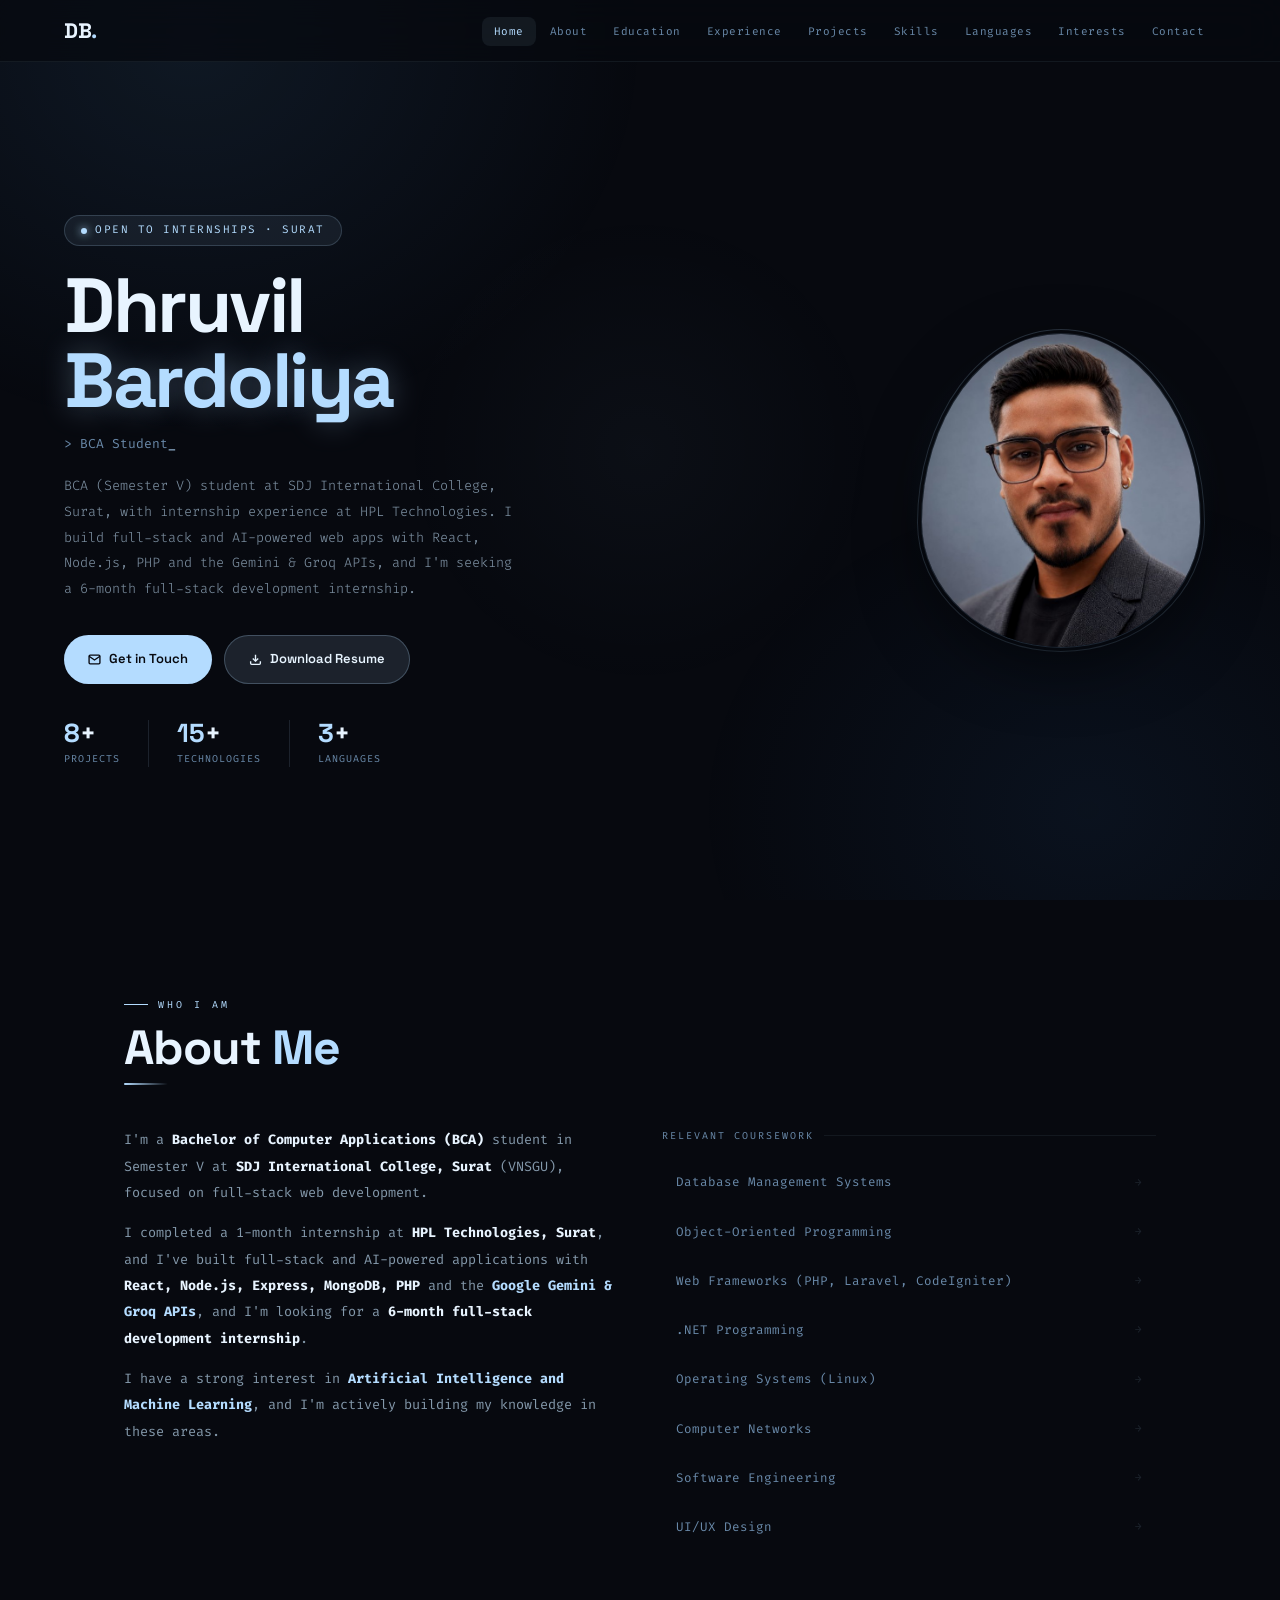
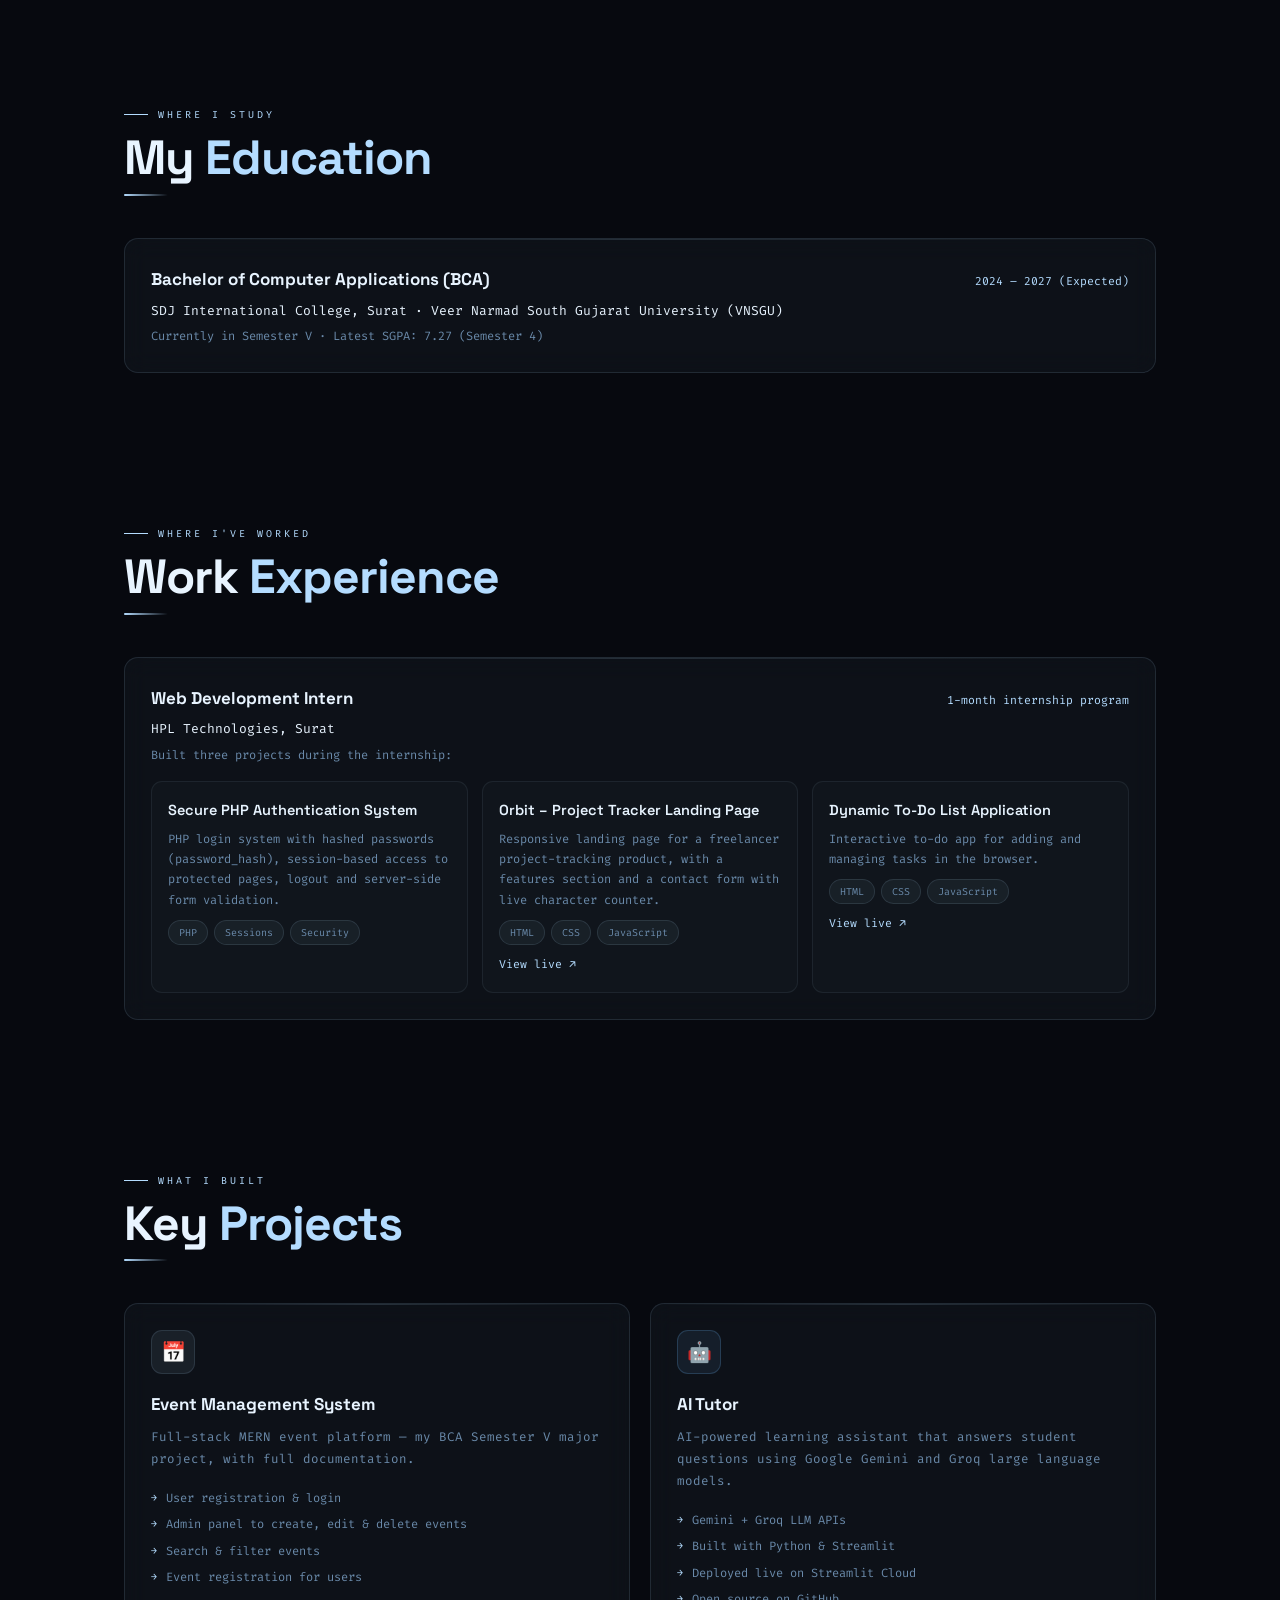
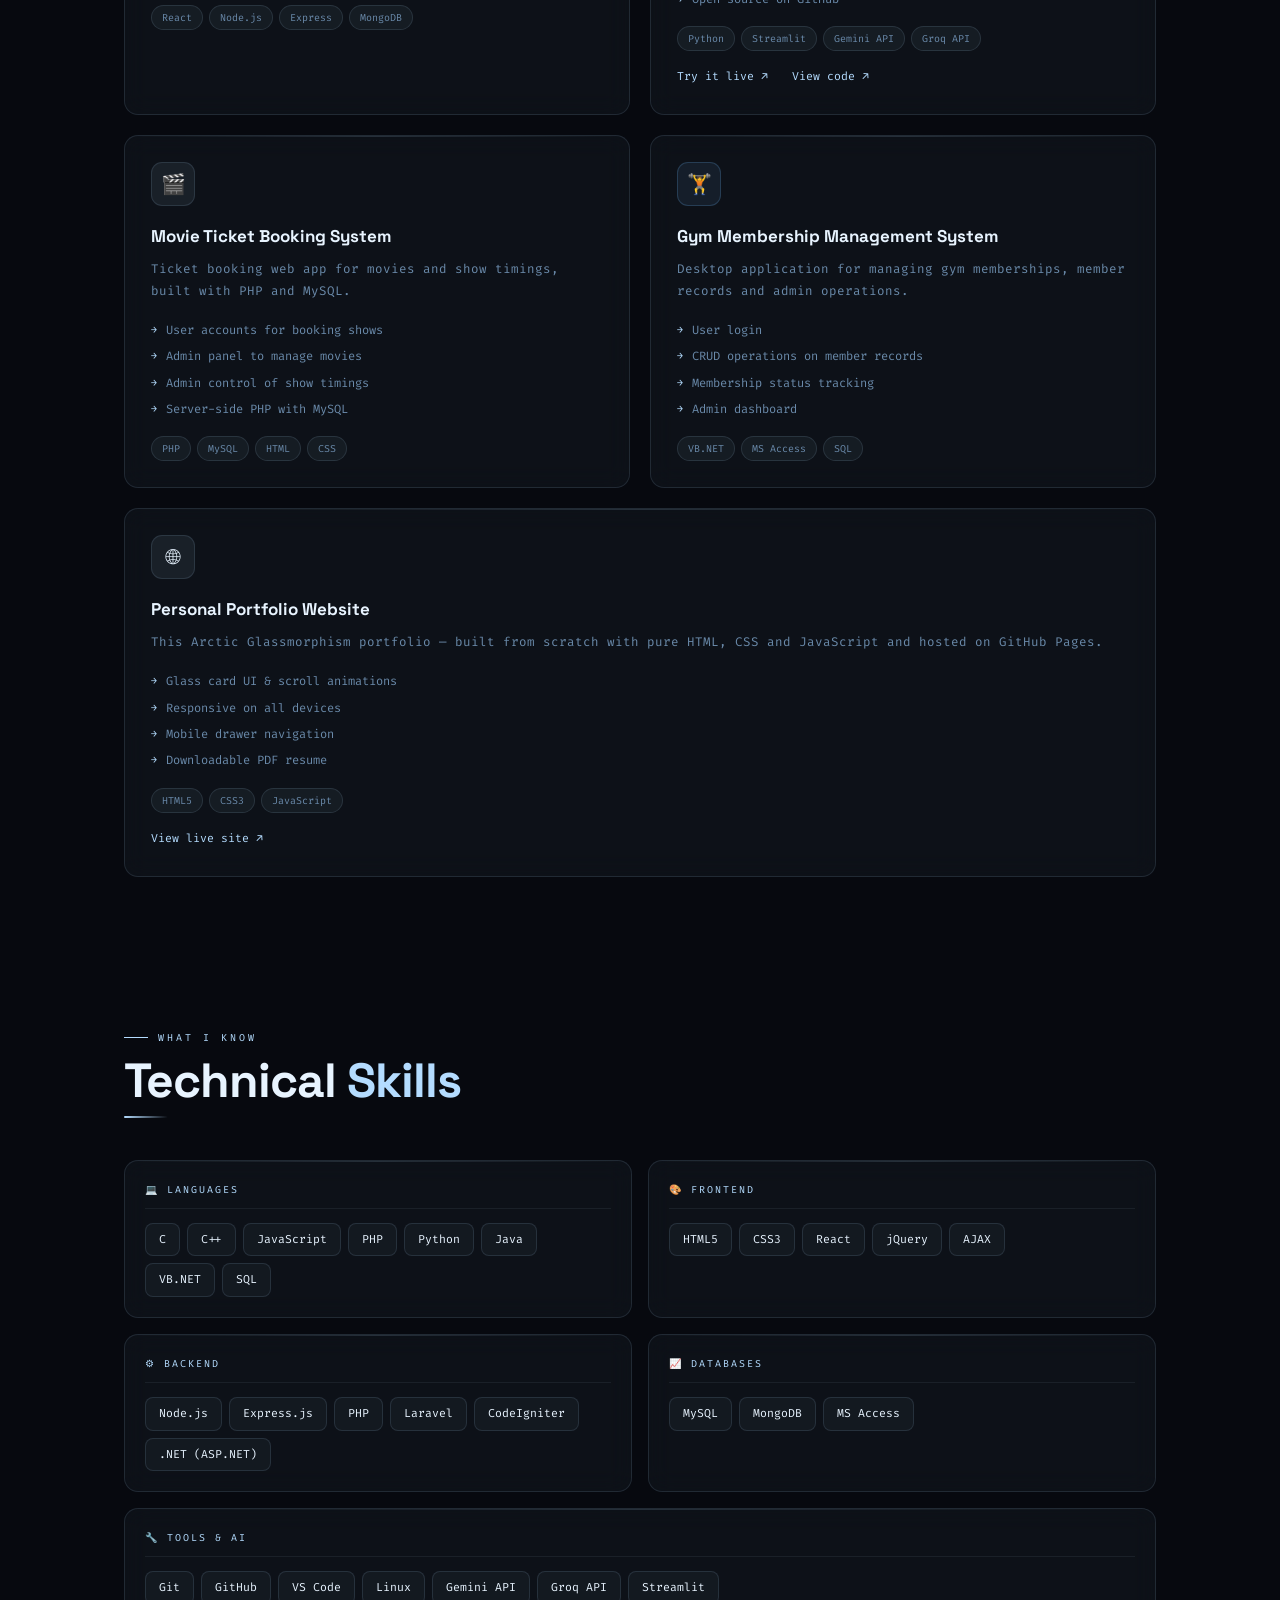
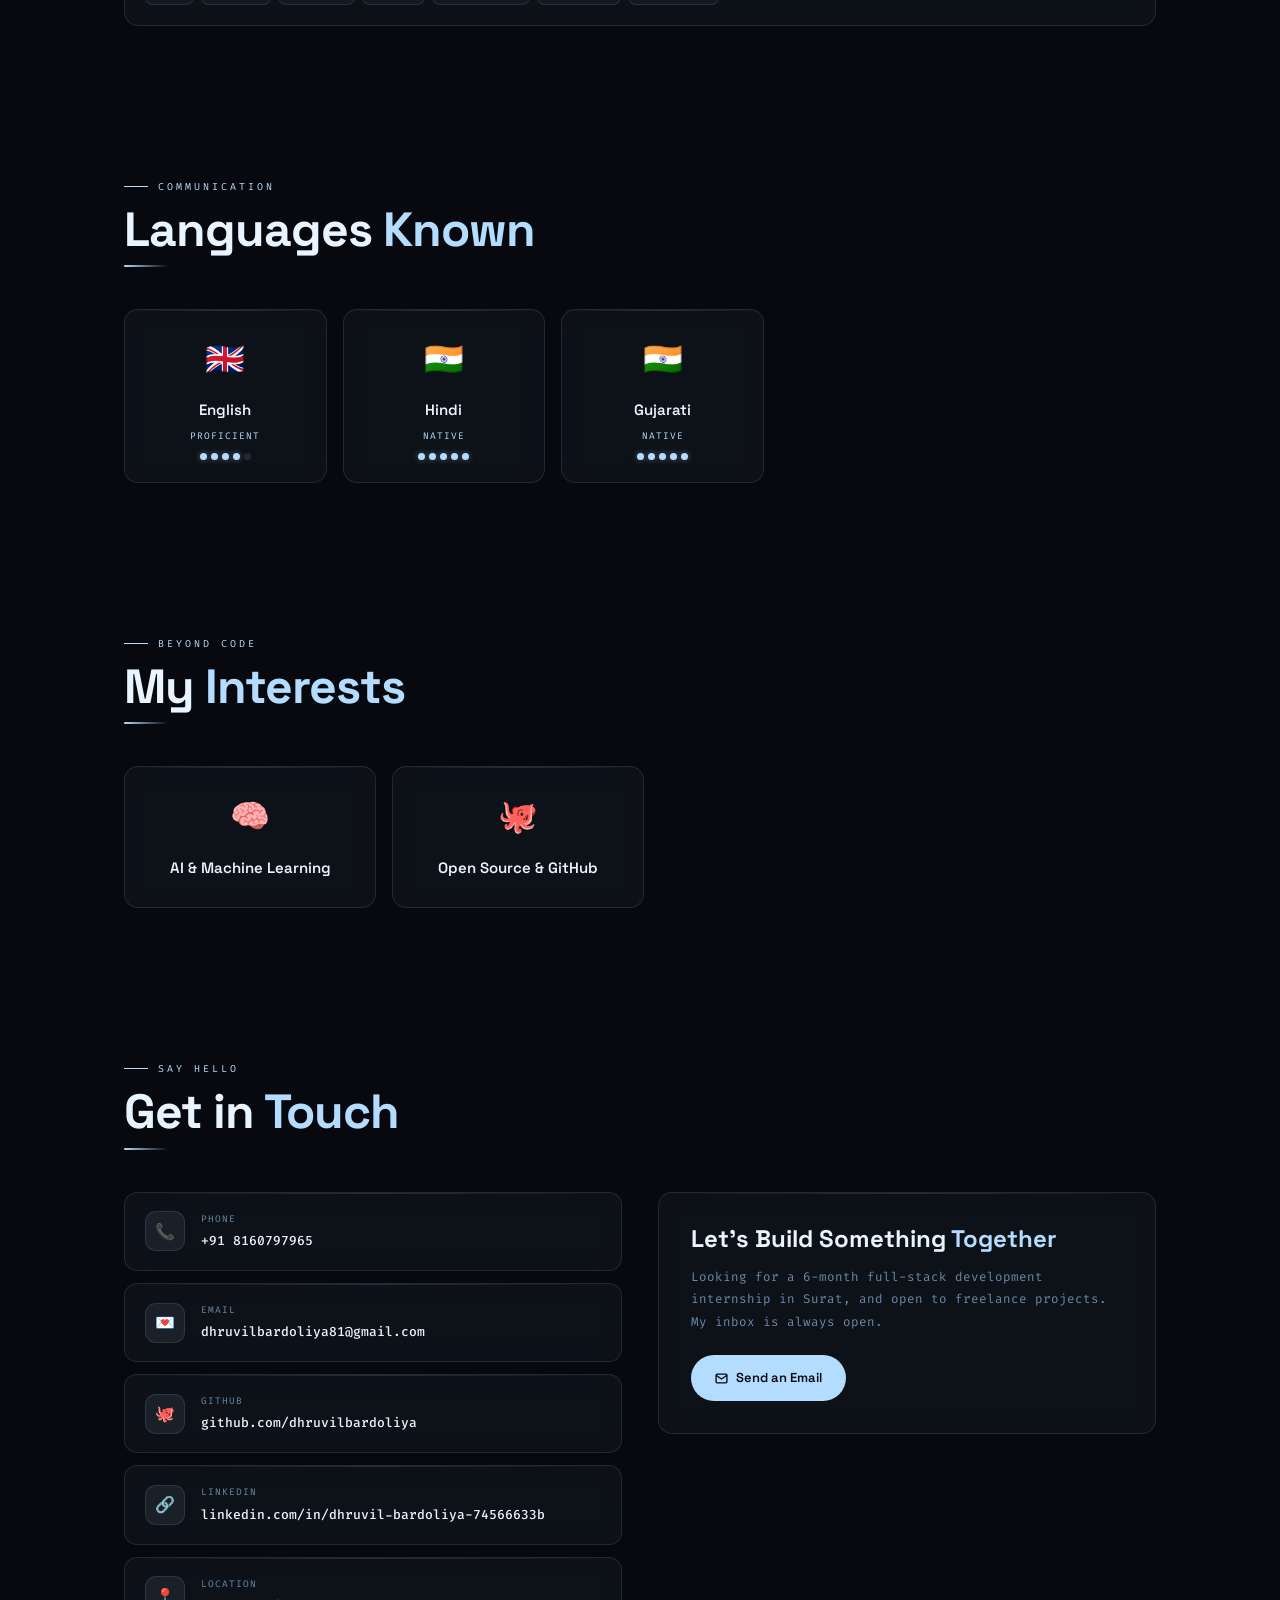
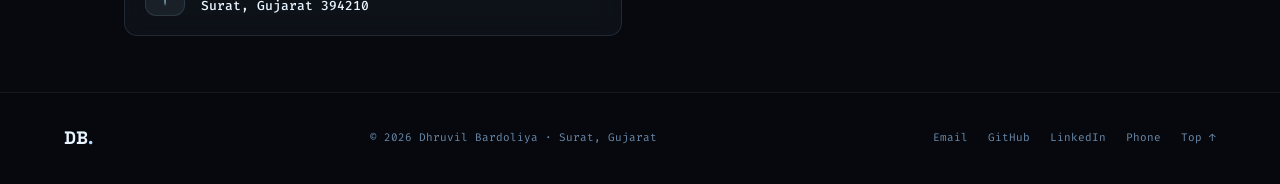
<file: index.html>
<!DOCTYPE html>
<html lang="en">
<head>
<meta charset="UTF-8">
<meta name="viewport" content="width=device-width, initial-scale=1.0">
<title>Dhruvil Bardoliya — Portfolio</title>
<meta name="description" content="Dhruvil Bardoliya — BCA student at SDJ International College, Surat. Full-stack web developer with internship experience at HPL Technologies, seeking a 6-month internship.">
<link rel="preconnect" href="https://fonts.googleapis.com">
<link href="https://fonts.googleapis.com/css2?family=Space+Grotesk:wght@300;400;500;600;700&family=Fira+Code:wght@300;400;500&display=swap" rel="stylesheet">
<link rel="stylesheet" href="style.css">
</head>
<body>

<div id="progress"></div>

<nav id="nav">
  <div class="nav-logo">DB<span>.</span></div>
  <ul class="nav-links">
    <li><a href="#hero">Home</a></li>
    <li><a href="#about">About</a></li>
    <li><a href="#education">Education</a></li>
    <li><a href="#experience">Experience</a></li>
    <li><a href="#projects">Projects</a></li>
    <li><a href="#skills">Skills</a></li>
    <li><a href="#languages">Languages</a></li>
    <li><a href="#hobbies">Interests</a></li>
    <li><a href="#contact">Contact</a></li>
  </ul>
  <button class="menu-btn" onclick="openDrawer()">&#9776; Menu</button>
</nav>

<div class="drawer-overlay" id="drawerOverlay" onclick="closeDrawer()"></div>
<div class="drawer" id="drawer">
  <div class="drawer-top">
    <div class="drawer-logo">DB<span>.</span></div>
    <button class="drawer-close" onclick="closeDrawer()">&#x2715;</button>
  </div>
  <a href="#hero"      onclick="closeDrawer()">&#127968; Home</a>
  <a href="#about"     onclick="closeDrawer()">&#128100; About</a>
  <a href="#education" onclick="closeDrawer()">&#127891; Education</a>
  <a href="#experience" onclick="closeDrawer()">&#128188; Experience</a>
  <a href="#projects"  onclick="closeDrawer()">&#128187; Projects</a>
  <a href="#skills"    onclick="closeDrawer()">&#9881; Skills</a>
  <a href="#languages" onclick="closeDrawer()">&#127760; Languages</a>
  <a href="#hobbies"   onclick="closeDrawer()">&#128161; Interests</a>
  <a href="#contact"   onclick="closeDrawer()">&#128140; Contact</a>
</div>

<section id="hero">
  <div class="hero-inner">
    <div class="hero-left">
      <div class="hero-badge"><span class="badge-dot"></span>Open to Internships · Surat</div>
      <h1 class="hero-name">Dhruvil<br><span class="acc">Bardoliya</span></h1>
      <p class="hero-sub">&gt; <span id="typed">BCA Student</span><span style="color:var(--accent)">_</span></p>
      <p class="hero-desc">BCA (Semester V) student at SDJ International College, Surat, with internship experience at HPL Technologies. I build full-stack and AI-powered web apps with React, Node.js, PHP and the Gemini &amp; Groq APIs, and I'm seeking a 6-month full-stack development internship.</p>
      <div class="hero-btns">
        <a href="#contact" class="btn btn-accent">
          <svg width="13" height="13" fill="none" stroke="currentColor" stroke-width="2.5" viewBox="0 0 24 24"><path d="M4 4h16c1.1 0 2 .9 2 2v12c0 1.1-.9 2-2 2H4c-1.1 0-2-.9-2-2V6c0-1.1.9-2 2-2z"/><polyline points="22,6 12,13 2,6"/></svg>
          Get in Touch
        </a>
        <a class="btn btn-primary" id="dlBtn" href="Dhruvil_Bardoliya_Resume.pdf" download="Dhruvil_Bardoliya_Resume.pdf">
          <svg width="13" height="13" fill="none" stroke="currentColor" stroke-width="2.5" viewBox="0 0 24 24"><path d="M21 15v4a2 2 0 01-2 2H5a2 2 0 01-2-2v-4"/><polyline points="7,10 12,15 17,10"/><line x1="12" y1="15" x2="12" y2="3"/></svg>
          Download Resume
        </a>
      </div>
      <div class="hero-stats">
        <div class="stat"><div class="stat-num" data-target="8"><span>0</span>+</div><div class="stat-label">Projects</div></div>
        <div class="stat-div"></div>
        <div class="stat"><div class="stat-num" data-target="15"><span>0</span>+</div><div class="stat-label">Technologies</div></div>
        <div class="stat-div"></div>
        <div class="stat"><div class="stat-num" data-target="3"><span>0</span>+</div><div class="stat-label">Languages</div></div>
      </div>
    </div>
    <div class="hero-right">
      <div class="photo-wrap">
        <div class="photo-glow"></div>
        <div class="photo-ring"></div>
        <div class="photo-inner">
          <img class="hero-photo" src="profile.jpg" alt="Dhruvil Bardoliya" loading="eager">
        </div>
      </div>
    </div>
  </div>
</section>

<div class="section" id="about">
  <p class="sec-eyebrow">Who I Am</p>
  <h2 class="sec-title">About <span>Me</span></h2>
  <div class="divider"></div>
  <div class="about-grid">
    <div class="about-text reveal">
      <p>I'm a <strong>Bachelor of Computer Applications (BCA)</strong> student in Semester V at <strong>SDJ International College, Surat</strong> (VNSGU), focused on full-stack web development.</p>
      <p>I completed a 1-month internship at <strong>HPL Technologies, Surat</strong>, and I've built full-stack and AI-powered applications with <strong>React, Node.js, Express, MongoDB, PHP</strong> and the <strong style="color:var(--accent)">Google Gemini &amp; Groq APIs</strong>, and I'm looking for a <strong>6-month full-stack development internship</strong>.</p>
      <p>I have a strong interest in <strong style="color:var(--accent)">Artificial Intelligence and Machine Learning</strong>, and I'm actively building my knowledge in these areas.</p>
    </div>
    <div class="reveal" data-delay="100">
      <p class="cw-label">Relevant Coursework</p>
      <div class="cw-item"><span>Database Management Systems</span><span class="cw-arr">&#x2192;</span></div>
      <div class="cw-item"><span>Object-Oriented Programming</span><span class="cw-arr">&#x2192;</span></div>
      <div class="cw-item"><span>Web Frameworks (PHP, Laravel, CodeIgniter)</span><span class="cw-arr">&#x2192;</span></div>
      <div class="cw-item"><span>.NET Programming</span><span class="cw-arr">&#x2192;</span></div>
      <div class="cw-item"><span>Operating Systems (Linux)</span><span class="cw-arr">&#x2192;</span></div>
      <div class="cw-item"><span>Computer Networks</span><span class="cw-arr">&#x2192;</span></div>
      <div class="cw-item"><span>Software Engineering</span><span class="cw-arr">&#x2192;</span></div>
      <div class="cw-item"><span>UI/UX Design</span><span class="cw-arr">&#x2192;</span></div>
    </div>
  </div>
</div>

<div class="section" id="education">
  <p class="sec-eyebrow">Where I Study</p>
  <h2 class="sec-title">My <span>Education</span></h2>
  <div class="divider"></div>
  <div class="glass-card edu-card reveal">
    <div class="edu-top">
      <h3 class="proj-title">Bachelor of Computer Applications (BCA)</h3>
      <span class="edu-year">2024 – 2027 (Expected)</span>
    </div>
    <p class="edu-school">SDJ International College, Surat &middot; Veer Narmad South Gujarat University (VNSGU)</p>
    <p class="edu-note">Currently in Semester V &middot; Latest SGPA: 7.27 (Semester 4)</p>
  </div>
</div>

<div class="section" id="experience">
  <p class="sec-eyebrow">Where I've Worked</p>
  <h2 class="sec-title">Work <span>Experience</span></h2>
  <div class="divider"></div>
  <div class="glass-card edu-card reveal">
    <div class="edu-top">
      <h3 class="proj-title">Web Development Intern</h3>
      <span class="edu-year">1-month internship program</span>
    </div>
    <p class="edu-school">HPL Technologies, Surat</p>
    <p class="edu-note">Built three projects during the internship:</p>
    <div class="exp-list">
      <div class="exp-item"><h4>Secure PHP Authentication System</h4><p>PHP login system with hashed passwords (password_hash), session-based access to protected pages, logout and server-side form validation.</p><div class="proj-tags"><span class="tag">PHP</span><span class="tag">Sessions</span><span class="tag">Security</span></div></div>
      <div class="exp-item"><h4>Orbit – Project Tracker Landing Page</h4><p>Responsive landing page for a freelancer project-tracking product, with a features section and a contact form with live character counter.</p><div class="proj-tags"><span class="tag">HTML</span><span class="tag">CSS</span><span class="tag">JavaScript</span></div><a class="proj-link" href="https://dhruvilbardoliya.github.io/Orbit_Project_Tracker/" target="_blank" rel="noopener">View live &#8599;</a></div>
      <div class="exp-item"><h4>Dynamic To-Do List Application</h4><p>Interactive to-do app for adding and managing tasks in the browser.</p><div class="proj-tags"><span class="tag">HTML</span><span class="tag">CSS</span><span class="tag">JavaScript</span></div><a class="proj-link" href="https://dhruvilbardoliya.github.io/Dynamic-ToDo-App/" target="_blank" rel="noopener">View live &#8599;</a></div>
    </div>
  </div>
</div>

<div class="section" id="projects">
  <p class="sec-eyebrow">What I Built</p>
  <h2 class="sec-title">Key <span>Projects</span></h2>
  <div class="divider"></div>
  <div class="proj-grid">
    <div class="glass-card proj-card reveal">
      <div class="proj-icon">&#128197;</div>
      <h3 class="proj-title">Event Management System</h3>
      <p class="proj-desc">Full-stack MERN event platform — my BCA Semester V major project, with full documentation.</p>
      <ul class="proj-list"><li>User registration &amp; login</li><li>Admin panel to create, edit &amp; delete events</li><li>Search &amp; filter events</li><li>Event registration for users</li></ul>
      <div class="proj-tags"><span class="tag">React</span><span class="tag">Node.js</span><span class="tag">Express</span><span class="tag">MongoDB</span></div>
    </div>
    <div class="glass-card proj-card reveal" data-delay="100">
      <div class="proj-icon" style="background:rgba(110,184,255,0.08);border-color:rgba(110,184,255,0.2)">&#129302;</div>
      <h3 class="proj-title">AI Tutor</h3>
      <p class="proj-desc">AI-powered learning assistant that answers student questions using Google Gemini and Groq large language models.</p>
      <ul class="proj-list"><li>Gemini + Groq LLM APIs</li><li>Built with Python &amp; Streamlit</li><li>Deployed live on Streamlit Cloud</li><li>Open source on GitHub</li></ul>
      <div class="proj-tags"><span class="tag">Python</span><span class="tag">Streamlit</span><span class="tag">Gemini API</span><span class="tag">Groq API</span></div>
      <a class="proj-link" href="https://dhruvilbardoliya-ai-tutor-app-34r6ef.streamlit.app/" target="_blank" rel="noopener">Try it live &#8599;</a>&nbsp;&nbsp;&nbsp;<a class="proj-link" href="https://github.com/dhruvilbardoliya/AI_Tutor" target="_blank" rel="noopener">View code &#8599;</a>
    </div>
    <div class="glass-card proj-card reveal">
      <div class="proj-icon">&#127916;</div>
      <h3 class="proj-title">Movie Ticket Booking System</h3>
      <p class="proj-desc">Ticket booking web app for movies and show timings, built with PHP and MySQL.</p>
      <ul class="proj-list"><li>User accounts for booking shows</li><li>Admin panel to manage movies</li><li>Admin control of show timings</li><li>Server-side PHP with MySQL</li></ul>
      <div class="proj-tags"><span class="tag">PHP</span><span class="tag">MySQL</span><span class="tag">HTML</span><span class="tag">CSS</span></div>
    </div>
    <div class="glass-card proj-card reveal" data-delay="100">
      <div class="proj-icon" style="background:rgba(110,184,255,0.08);border-color:rgba(110,184,255,0.2)">&#127947;</div>
      <h3 class="proj-title">Gym Membership Management System</h3>
      <p class="proj-desc">Desktop application for managing gym memberships, member records and admin operations.</p>
      <ul class="proj-list"><li>User login</li><li>CRUD operations on member records</li><li>Membership status tracking</li><li>Admin dashboard</li></ul>
      <div class="proj-tags"><span class="tag">VB.NET</span><span class="tag">MS Access</span><span class="tag">SQL</span></div>
    </div>
    <div class="glass-card proj-card reveal">
      <div class="proj-icon">&#127760;</div>
      <h3 class="proj-title">Personal Portfolio Website</h3>
      <p class="proj-desc">This Arctic Glassmorphism portfolio — built from scratch with pure HTML, CSS and JavaScript and hosted on GitHub Pages.</p>
      <ul class="proj-list"><li>Glass card UI &amp; scroll animations</li><li>Responsive on all devices</li><li>Mobile drawer navigation</li><li>Downloadable PDF resume</li></ul>
      <div class="proj-tags"><span class="tag">HTML5</span><span class="tag">CSS3</span><span class="tag">JavaScript</span></div>
      <a class="proj-link" href="https://dhruvilbardoliya.github.io/CV/" target="_blank" rel="noopener">View live site &#8599;</a>
    </div>
  </div>
</div>

<div class="section" id="skills">
  <p class="sec-eyebrow">What I Know</p>
  <h2 class="sec-title">Technical <span>Skills</span></h2>
  <div class="divider"></div>
  <div class="skill-grid">
    <div class="glass-card skill-cat reveal"><p class="skill-cat-title">&#128187; Languages</p><div class="badges"><span class="badge-pill">C</span><span class="badge-pill">C++</span><span class="badge-pill">JavaScript</span><span class="badge-pill">PHP</span><span class="badge-pill">Python</span><span class="badge-pill">Java</span><span class="badge-pill">VB.NET</span><span class="badge-pill">SQL</span></div></div>
    <div class="glass-card skill-cat reveal" data-delay="80"><p class="skill-cat-title">&#127912; Frontend</p><div class="badges"><span class="badge-pill">HTML5</span><span class="badge-pill">CSS3</span><span class="badge-pill">React</span><span class="badge-pill">jQuery</span><span class="badge-pill">AJAX</span></div></div>
    <div class="glass-card skill-cat reveal" data-delay="160"><p class="skill-cat-title">&#9881; Backend</p><div class="badges"><span class="badge-pill">Node.js</span><span class="badge-pill">Express.js</span><span class="badge-pill">PHP</span><span class="badge-pill">Laravel</span><span class="badge-pill">CodeIgniter</span><span class="badge-pill">.NET (ASP.NET)</span></div></div>
    <div class="glass-card skill-cat reveal" data-delay="240"><p class="skill-cat-title">&#128200; Databases</p><div class="badges"><span class="badge-pill">MySQL</span><span class="badge-pill">MongoDB</span><span class="badge-pill">MS Access</span></div></div>
    <div class="glass-card skill-cat reveal" data-delay="320"><p class="skill-cat-title">&#128295; Tools &amp; AI</p><div class="badges"><span class="badge-pill">Git</span><span class="badge-pill">GitHub</span><span class="badge-pill">VS Code</span><span class="badge-pill">Linux</span><span class="badge-pill">Gemini API</span><span class="badge-pill">Groq API</span><span class="badge-pill">Streamlit</span></div></div>
  </div>
</div>

<div class="section" id="languages">
  <p class="sec-eyebrow">Communication</p>
  <h2 class="sec-title">Languages <span>Known</span></h2>
  <div class="divider"></div>
  <div class="three-grid">
    <div class="glass-card lang-card reveal"><span class="lang-flag">&#127468;&#127463;</span><p class="lang-name">English</p><p class="lang-lvl">Proficient</p><div class="dots"><div class="dot on"></div><div class="dot on"></div><div class="dot on"></div><div class="dot on"></div><div class="dot"></div></div></div>
    <div class="glass-card lang-card reveal" data-delay="80"><span class="lang-flag">&#127470;&#127475;</span><p class="lang-name">Hindi</p><p class="lang-lvl">Native</p><div class="dots"><div class="dot on"></div><div class="dot on"></div><div class="dot on"></div><div class="dot on"></div><div class="dot on"></div></div></div>
    <div class="glass-card lang-card reveal" data-delay="160"><span class="lang-flag">&#127470;&#127475;</span><p class="lang-name">Gujarati</p><p class="lang-lvl">Native</p><div class="dots"><div class="dot on"></div><div class="dot on"></div><div class="dot on"></div><div class="dot on"></div><div class="dot on"></div></div></div>
  </div>
</div>

<div class="section" id="hobbies">
  <p class="sec-eyebrow">Beyond Code</p>
  <h2 class="sec-title">My <span>Interests</span></h2>
  <div class="divider"></div>
  <div class="three-grid two-grid">
    <div class="glass-card hobby-card reveal"><span class="hobby-icon">&#129504;</span><p class="hobby-name">AI &amp; Machine Learning</p></div>
    <div class="glass-card hobby-card reveal" data-delay="80"><span class="hobby-icon">&#128025;</span><p class="hobby-name">Open Source &amp; GitHub</p></div>
  </div>
</div>

<div class="section" id="contact">
  <p class="sec-eyebrow">Say Hello</p>
  <h2 class="sec-title">Get in <span>Touch</span></h2>
  <div class="divider"></div>
  <div class="contact-grid">
    <ul class="contact-list reveal">
      <li class="glass-card contact-item"><div class="c-icon">&#128222;</div><div><p class="c-label">Phone</p><p class="c-val">+91 8160797965</p></div></li>
      <li class="glass-card contact-item"><div class="c-icon">&#128140;</div><div><p class="c-label">Email</p><p class="c-val" id="emailDisplay">loading...</p></div></li>
      <li class="glass-card contact-item"><div class="c-icon">&#128025;</div><div><p class="c-label">GitHub</p><p class="c-val"><a href="https://github.com/dhruvilbardoliya" target="_blank" rel="noopener">github.com/dhruvilbardoliya</a></p></div></li>
      <li class="glass-card contact-item"><div class="c-icon">&#128279;</div><div><p class="c-label">LinkedIn</p><p class="c-val"><a href="https://www.linkedin.com/in/dhruvil-bardoliya-74566633b/" target="_blank" rel="noopener">linkedin.com/in/dhruvil-bardoliya-74566633b</a></p></div></li>
      <li class="glass-card contact-item"><div class="c-icon">&#128205;</div><div><p class="c-label">Location</p><p class="c-val">Surat, Gujarat 394210</p></div></li>
    </ul>
    <div class="glass-card contact-cta reveal" data-delay="120">
      <h3>Let&#39;s Build Something <span>Together</span></h3>
      <p>Looking for a 6-month full-stack development internship in Surat, and open to freelance projects. My inbox is always open.</p>
      <a href="#" id="emailBtn" class="btn btn-accent">
        <svg width="13" height="13" fill="none" stroke="currentColor" stroke-width="2.5" viewBox="0 0 24 24"><path d="M4 4h16c1.1 0 2 .9 2 2v12c0 1.1-.9 2-2 2H4c-1.1 0-2-.9-2-2V6c0-1.1.9-2 2-2z"/><polyline points="22,6 12,13 2,6"/></svg>
        Send an Email
      </a>
    </div>
  </div>
</div>

<footer>
  <div class="f-logo">DB<span>.</span></div>
  <p class="f-copy">&#169; 2026 Dhruvil Bardoliya &middot; Surat, Gujarat</p>
  <div class="f-links">
    <a href="#" id="footerEmail">Email</a>
    <a href="https://github.com/dhruvilbardoliya" target="_blank" rel="noopener">GitHub</a>
    <a href="https://www.linkedin.com/in/dhruvil-bardoliya-74566633b/" target="_blank" rel="noopener">LinkedIn</a>
    <a href="tel:+918160797965">Phone</a>
    <a href="#hero">Top &#8593;</a>
  </div>
</footer>

<script src="script.js"></script>
</body>
</html>
</file>
<file: style.css>
@import url('https://fonts.googleapis.com/css2?family=Space+Grotesk:wght@300;400;500;600;700&family=Fira+Code:wght@300;400;500&display=swap');

*,*::before,*::after{box-sizing:border-box;margin:0;padding:0;}
html{scroll-behavior:smooth;}
:root{
  --bg:#07090f;
  --bg2:#0b0d16;
  --accent:#b4dcff;
  --accent2:#6eb8ff;
  --accent3:#3a90e8;
  --text:#e8f4ff;
  --muted:#6a8aaa;
  --border:rgba(180,220,255,0.12);
  --border2:rgba(180,220,255,0.07);
  --glass:rgba(180,220,255,0.04);
  --glass2:rgba(180,220,255,0.07);
  --heading:'Space Grotesk',sans-serif;
  --mono:'Fira Code',monospace;
  --radius:14px;
}
body{font-family:var(--mono);background:var(--bg);color:var(--text);overflow-x:hidden;line-height:1.7;font-size:14px;}

body::before{
  content:'';position:fixed;inset:0;z-index:0;pointer-events:none;
  background:
    radial-gradient(ellipse 700px 600px at 15% 5%, rgba(100,180,255,0.09) 0%,transparent 65%),
    radial-gradient(ellipse 600px 500px at 85% 90%,rgba(60,140,230,0.07) 0%,transparent 65%),
    radial-gradient(ellipse 400px 400px at 50% 50%,rgba(180,220,255,0.03) 0%,transparent 60%);
}

::-webkit-scrollbar{width:4px;}
::-webkit-scrollbar-track{background:var(--bg);}
::-webkit-scrollbar-thumb{background:var(--accent3);border-radius:4px;}

#progress{position:fixed;top:0;left:0;height:2px;background:linear-gradient(90deg,var(--accent),var(--accent2));z-index:9999;width:0%;box-shadow:0 0 8px rgba(180,220,255,0.4);}

nav{
  position:fixed;top:0;left:0;right:0;height:62px;z-index:1000;
  display:flex;align-items:center;justify-content:space-between;padding:0 5%;
  background:rgba(7,9,15,0.7);
  backdrop-filter:blur(20px);-webkit-backdrop-filter:blur(20px);
  border-bottom:1px solid var(--border2);
  transition:background 0.3s;
}
nav.scrolled{background:rgba(7,9,15,0.9);}
.nav-logo{font-family:var(--heading);font-size:21px;font-weight:700;color:var(--text);letter-spacing:-0.5px;}
.nav-logo span{color:var(--accent);}
.nav-links{display:flex;gap:2px;list-style:none;}
.nav-links a{font-family:var(--mono);font-size:11px;color:var(--muted);text-decoration:none;padding:7px 12px;border-radius:8px;transition:all 0.2s;letter-spacing:0.5px;}
.nav-links a:hover,.nav-links a.active{color:var(--accent);background:rgba(180,220,255,0.07);}
.menu-btn{display:none;background:rgba(180,220,255,0.06);border:1px solid var(--border);color:var(--accent);font-family:var(--mono);font-size:11px;padding:7px 16px;border-radius:8px;cursor:pointer;transition:all 0.2s;-webkit-tap-highlight-color:transparent;}
.menu-btn:hover{background:rgba(180,220,255,0.12);}

.drawer-overlay{display:none;position:fixed;inset:0;background:rgba(0,0,0,0.7);z-index:2000;backdrop-filter:blur(4px);}
.drawer-overlay.open{display:block;}
.drawer{position:fixed;top:0;right:-290px;width:272px;height:100%;background:rgba(10,12,20,0.97);border-left:1px solid var(--border);z-index:2001;padding:28px 22px;transition:right 0.35s cubic-bezier(0.16,1,0.3,1);display:flex;flex-direction:column;gap:4px;backdrop-filter:blur(20px);}
.drawer.open{right:0;}
.drawer-top{display:flex;align-items:center;justify-content:space-between;margin-bottom:28px;padding-bottom:16px;border-bottom:1px solid var(--border2);}
.drawer-logo{font-family:var(--heading);font-size:20px;font-weight:700;color:var(--text);}
.drawer-logo span{color:var(--accent);}
.drawer-close{background:rgba(180,220,255,0.06);border:1px solid var(--border);color:var(--text);width:32px;height:32px;border-radius:8px;font-size:16px;cursor:pointer;display:flex;align-items:center;justify-content:center;transition:all 0.2s;}
.drawer-close:hover{border-color:var(--accent);color:var(--accent);}
.drawer a{color:var(--muted);text-decoration:none;font-family:var(--heading);font-size:16px;font-weight:600;padding:13px 14px;border-radius:10px;transition:all 0.2s;display:flex;align-items:center;gap:10px;letter-spacing:-0.3px;}
.drawer a:hover{color:var(--accent);background:rgba(180,220,255,0.06);padding-left:18px;}

#hero{position:relative;z-index:1;min-height:100vh;display:flex;align-items:center;padding:62px 5% 0;}
.hero-inner{width:100%;max-width:1160px;margin:0 auto;display:flex;align-items:center;gap:64px;padding:60px 0 40px;}
.hero-left{flex:1;min-width:0;}
.hero-right{flex-shrink:0;width:310px;display:flex;justify-content:center;align-items:center;}

.hero-badge{display:inline-flex;align-items:center;gap:8px;font-size:11px;letter-spacing:1.5px;text-transform:uppercase;color:var(--accent);background:rgba(180,220,255,0.07);border:1px solid rgba(180,220,255,0.18);border-radius:100px;padding:5px 16px;margin-bottom:22px;animation:fadeUp 0.6s ease 0.1s both;}
.badge-dot{width:6px;height:6px;background:var(--accent);border-radius:50%;box-shadow:0 0 8px var(--accent);animation:badgePulse 2s ease infinite;}
@keyframes badgePulse{0%,100%{box-shadow:0 0 0 0 rgba(180,220,255,0.4);}50%{box-shadow:0 0 0 6px rgba(180,220,255,0);}}

.hero-name{font-family:var(--heading);font-size:clamp(46px,6vw,80px);font-weight:700;line-height:0.97;letter-spacing:-2.5px;color:var(--text);margin-bottom:16px;animation:fadeUp 0.6s ease 0.2s both;}
.hero-name .acc{color:var(--accent);text-shadow:0 0 30px rgba(180,220,255,0.3);}

.hero-sub{font-size:13px;color:var(--muted);margin-bottom:18px;font-family:var(--mono);animation:fadeUp 0.6s ease 0.3s both;}
.hero-desc{font-size:13.5px;font-weight:300;color:rgba(200,230,255,0.6);line-height:1.9;max-width:460px;margin-bottom:34px;animation:fadeUp 0.6s ease 0.4s both;}

.hero-btns{display:flex;gap:12px;flex-wrap:wrap;animation:fadeUp 0.6s ease 0.5s both;}
.btn{display:inline-flex;align-items:center;justify-content:center;gap:8px;padding:12px 24px;border-radius:100px;font-size:13px;font-weight:600;font-family:var(--heading);text-decoration:none;cursor:pointer;border:none;transition:all 0.25s;white-space:nowrap;position:relative;overflow:hidden;}
.btn-primary{background:rgba(180,220,255,0.12);color:var(--text);border:1px solid rgba(180,220,255,0.25);backdrop-filter:blur(10px);}
.btn-primary:hover{background:rgba(180,220,255,0.2);border-color:rgba(180,220,255,0.4);transform:translateY(-2px);box-shadow:0 8px 24px rgba(180,220,255,0.1);}
.btn-accent{background:var(--accent);color:var(--bg);}
.btn-accent:hover{background:#c8e8ff;transform:translateY(-2px);box-shadow:0 8px 28px rgba(180,220,255,0.25);}

.hero-stats{display:flex;gap:28px;margin-top:36px;animation:fadeUp 0.6s ease 0.6s both;}
.stat{text-align:left;}
.stat-num{font-family:var(--heading);font-size:26px;font-weight:700;color:var(--text);line-height:1;}
.stat-num span{color:var(--accent);}
.stat-label{font-size:10px;color:var(--muted);margin-top:4px;letter-spacing:1px;text-transform:uppercase;font-family:var(--mono);}
.stat-div{width:1px;background:var(--border);align-self:stretch;}

.photo-wrap{position:relative;width:280px;height:315px;animation:fadeLeft 0.8s cubic-bezier(0.16,1,0.3,1) 0.25s both;}
.photo-glow{position:absolute;inset:-30px;border-radius:50%;background:radial-gradient(circle,rgba(110,184,255,0.15),transparent 65%);animation:glowPulse 4s ease-in-out infinite;}
@keyframes glowPulse{0%,100%{opacity:0.6;transform:scale(1);}50%{opacity:1;transform:scale(1.06);}}
.photo-ring{position:absolute;inset:-4px;border-radius:50% 50% 50% 50%/60% 60% 40% 40%;border:1px solid rgba(180,220,255,0.2);animation:blob 8s ease-in-out infinite;}
.photo-inner{position:relative;z-index:2;width:100%;height:100%;border-radius:50% 50% 50% 50%/60% 60% 40% 40%;overflow:hidden;animation:blob 8s ease-in-out infinite;border:1px solid rgba(180,220,255,0.12);box-shadow:0 20px 60px rgba(0,0,0,0.5),inset 0 1px 0 rgba(180,220,255,0.1);}
.hero-photo{width:100%;height:100%;object-fit:cover;object-position:center top;display:block;filter:brightness(0.95) contrast(1.05);transition:filter 0.5s;}
.photo-inner:hover .hero-photo{filter:brightness(1) contrast(1.05);}
@keyframes blob{0%,100%{border-radius:50% 50% 50% 50%/60% 60% 40% 40%;}33%{border-radius:60% 40% 65% 35%/55% 60% 40% 50%;}66%{border-radius:40% 60% 35% 65%/45% 50% 60% 55%;}}

@keyframes fadeUp{from{opacity:0;transform:translateY(20px);}to{opacity:1;transform:translateY(0);}}
@keyframes fadeLeft{from{opacity:0;transform:translateX(30px);}to{opacity:1;transform:translateX(0);}}

.reveal{opacity:0;transform:translateY(20px);transition:opacity 0.55s ease,transform 0.55s ease;}
.reveal.visible{opacity:1;transform:translateY(0);}

.section{position:relative;z-index:1;width:100%;max-width:1160px;margin:0 auto;padding:96px 5% 56px;}

.sec-eyebrow{font-size:10px;letter-spacing:3px;text-transform:uppercase;color:var(--accent);margin-bottom:10px;display:flex;align-items:center;gap:10px;font-family:var(--mono);}
.sec-eyebrow::before{content:'';width:24px;height:1px;background:var(--accent);}
.sec-title{font-family:var(--heading);font-size:clamp(28px,4vw,48px);font-weight:700;letter-spacing:-1px;color:var(--text);margin-bottom:10px;line-height:1.05;}
.sec-title span{color:var(--accent);}
.divider{width:44px;height:2px;background:linear-gradient(90deg,var(--accent),transparent);border-radius:4px;margin-bottom:42px;}

.glass-card{background:var(--glass);border:1px solid var(--border);border-radius:var(--radius);backdrop-filter:blur(12px);-webkit-backdrop-filter:blur(12px);transition:all 0.3s;position:relative;overflow:hidden;}
.glass-card::before{content:'';position:absolute;top:0;left:0;right:0;height:1px;background:linear-gradient(90deg,transparent,rgba(180,220,255,0.15),transparent);}
.glass-card:hover{background:var(--glass2);border-color:rgba(180,220,255,0.2);transform:translateY(-3px);box-shadow:0 16px 48px rgba(0,0,0,0.3),0 0 0 1px rgba(180,220,255,0.05);}

.about-grid{display:grid;grid-template-columns:1fr 1fr;gap:44px;}
.about-text p{font-size:13.5px;color:rgba(200,230,255,0.65);line-height:1.95;margin-bottom:14px;}
.about-text strong{color:var(--text);}
.cw-label{font-family:var(--mono);font-size:10px;letter-spacing:2px;text-transform:uppercase;color:var(--muted);margin-bottom:16px;display:flex;align-items:center;gap:10px;}
.cw-label::after{content:'';flex:1;height:1px;background:var(--border2);}
.cw-item{display:flex;align-items:center;justify-content:space-between;padding:12px 14px;border-radius:10px;font-size:12.5px;color:var(--muted);transition:all 0.2s;cursor:default;margin-bottom:4px;}
.cw-item:hover{background:var(--glass);color:var(--text);padding-left:18px;}
.cw-item:hover .cw-arr{color:var(--accent);}
.cw-arr{color:var(--border);font-size:11px;transition:color 0.2s;}

.proj-grid{display:grid;grid-template-columns:repeat(2,1fr);gap:20px;}
.proj-card{padding:26px;cursor:default;}
.proj-card::after{content:'';position:absolute;top:0;left:0;right:0;height:2px;background:linear-gradient(90deg,var(--accent),var(--accent2));transform:scaleX(0);transform-origin:left;transition:transform 0.35s cubic-bezier(0.16,1,0.3,1);}
.proj-card:hover::after{transform:scaleX(1);}
.proj-icon{width:44px;height:44px;border-radius:11px;background:rgba(180,220,255,0.07);border:1px solid var(--border);display:flex;align-items:center;justify-content:center;font-size:20px;margin-bottom:16px;transition:transform 0.3s;}
.proj-card:hover .proj-icon{transform:scale(1.1) rotate(-5deg);}
.proj-title{font-family:var(--heading);font-size:17px;font-weight:700;color:var(--text);margin-bottom:8px;}
.proj-desc{font-size:12.5px;color:var(--muted);line-height:1.75;margin-bottom:14px;}
.proj-list{list-style:none;margin-bottom:14px;}
.proj-list li{font-size:12px;color:var(--muted);padding:3px 0 3px 15px;position:relative;transition:color 0.2s;}
.proj-list li::before{content:'→';position:absolute;left:0;top:4px;color:var(--accent);font-size:10px;}
.proj-card:hover .proj-list li{color:rgba(200,230,255,0.7);}
.proj-tags{display:flex;flex-wrap:wrap;gap:6px;}
.tag{font-family:var(--mono);font-size:10px;padding:3px 10px;border-radius:100px;background:rgba(180,220,255,0.05);border:1px solid var(--border);color:var(--muted);transition:all 0.2s;}
.proj-card:hover .tag{border-color:rgba(180,220,255,0.2);color:var(--accent);}
.proj-grid>.proj-card:last-child:nth-child(odd),.skill-grid>.skill-cat:last-child:nth-child(odd){grid-column:1/-1;}
.proj-link{display:inline-block;margin-top:16px;font-family:var(--mono);font-size:11.5px;color:var(--accent);text-decoration:none;border-bottom:1px solid transparent;transition:border-color 0.2s;}
.proj-link:hover{border-bottom-color:var(--accent);}
.edu-card{padding:26px;}
.edu-top{display:flex;justify-content:space-between;align-items:baseline;gap:12px;flex-wrap:wrap;}
.edu-top .proj-title{margin-bottom:6px;}
.edu-year{font-family:var(--mono);font-size:11.5px;color:var(--accent);}
.edu-school{font-size:13px;color:var(--text);margin-bottom:4px;}
.edu-note{font-size:12px;color:var(--muted);}
.exp-list{display:grid;grid-template-columns:repeat(3,1fr);gap:14px;margin-top:16px;}
.exp-item{padding:16px;border:1px solid var(--border2);border-radius:11px;background:rgba(180,220,255,0.02);}
.exp-item h4{font-family:var(--heading);font-size:14.5px;font-weight:600;color:var(--text);margin-bottom:6px;}
.exp-item p{font-size:12px;color:var(--muted);line-height:1.7;margin-bottom:10px;}
.exp-item .proj-link{margin-top:10px;}
@media(max-width:960px){.exp-list{grid-template-columns:1fr;}}
.c-val a{color:inherit;text-decoration:none;}
.c-val a:hover{color:var(--accent);}

.skill-grid{display:grid;grid-template-columns:repeat(2,1fr);gap:16px;}
.skill-cat{padding:20px;}
.skill-cat-title{font-family:var(--mono);font-size:10px;letter-spacing:2px;text-transform:uppercase;color:var(--accent);margin-bottom:14px;padding-bottom:10px;border-bottom:1px solid var(--border2);}
.badges{display:flex;flex-wrap:wrap;gap:7px;}
.badge-pill{font-family:var(--mono);font-size:11.5px;padding:6px 13px;border-radius:8px;background:var(--glass);border:1px solid var(--border);color:var(--text);transition:all 0.2s;cursor:default;}
.badge-pill:hover{background:rgba(180,220,255,0.1);border-color:rgba(180,220,255,0.28);color:var(--accent);transform:translateY(-2px);}

.three-grid{display:grid;grid-template-columns:repeat(3,1fr);gap:16px;max-width:640px;}
.two-grid{grid-template-columns:repeat(2,1fr);max-width:520px;}
.lang-card,.hobby-card{padding:22px 14px;text-align:center;cursor:default;}
.lang-flag,.hobby-icon{font-size:32px;margin-bottom:11px;display:block;transition:transform 0.3s;}
.lang-card:hover .lang-flag,.hobby-card:hover .hobby-icon{transform:scale(1.15) rotate(-5deg);}
.lang-name,.hobby-name{font-family:var(--heading);font-size:15px;font-weight:600;margin-bottom:5px;color:var(--text);}
.lang-lvl{font-family:var(--mono);font-size:9.5px;color:var(--accent);letter-spacing:1px;text-transform:uppercase;}
.dots{display:flex;justify-content:center;gap:4px;margin-top:9px;}
.dot{width:7px;height:7px;border-radius:50%;background:var(--border);}
.dot.on{background:var(--accent);box-shadow:0 0 6px rgba(180,220,255,0.4);}

.contact-grid{display:grid;grid-template-columns:1fr 1fr;gap:36px;align-items:start;}
.contact-list{list-style:none;display:flex;flex-direction:column;gap:12px;}
.contact-item{display:flex;align-items:center;gap:16px;padding:18px 20px;border-radius:13px;transition:all 0.25s;cursor:default;}
.contact-item:hover{transform:translateX(5px);}
.c-icon{width:40px;height:40px;background:rgba(180,220,255,0.07);border:1px solid var(--border);border-radius:11px;display:flex;align-items:center;justify-content:center;font-size:16px;flex-shrink:0;transition:transform 0.3s;}
.contact-item:hover .c-icon{transform:scale(1.1) rotate(-8deg);}
.c-label{font-family:var(--mono);font-size:9.5px;color:var(--muted);text-transform:uppercase;letter-spacing:1px;}
.c-val{font-family:var(--mono);font-size:13px;font-weight:500;color:var(--text);margin-top:3px;word-break:break-all;}
.contact-cta{padding:32px;}
.contact-cta h3{font-family:var(--heading);font-size:24px;font-weight:700;line-height:1.2;color:var(--text);margin-bottom:12px;}
.contact-cta h3 span{color:var(--accent);}
.contact-cta p{font-family:var(--mono);font-size:12.5px;color:var(--muted);line-height:1.8;margin-bottom:22px;}

footer{position:relative;z-index:1;background:rgba(7,9,15,0.9);border-top:1px solid var(--border2);padding:30px 5%;display:flex;align-items:center;justify-content:space-between;flex-wrap:wrap;gap:14px;backdrop-filter:blur(20px);}
.f-logo{font-family:var(--heading);font-size:18px;font-weight:700;color:var(--text);}
.f-logo span{color:var(--accent);}
.f-copy{font-family:var(--mono);font-size:11px;color:var(--muted);}
.f-links{display:flex;gap:20px;}
.f-links a{font-family:var(--mono);font-size:11px;color:var(--muted);text-decoration:none;transition:color 0.2s;position:relative;}
.f-links a::after{content:'';position:absolute;bottom:-2px;left:0;width:0;height:1px;background:var(--accent);transition:width 0.2s;}
.f-links a:hover{color:var(--accent);}
.f-links a:hover::after{width:100%;}

@media(max-width:960px){
  nav{padding:0 4%;}
  .nav-links{display:none;}
  .menu-btn{display:block;}
  #hero{padding:62px 4% 0;}
  .hero-inner{flex-direction:column;text-align:center;gap:0;padding:44px 0 44px;}
  .hero-left{width:100%;order:1;}
  .hero-right{width:100%;order:2;margin-top:32px;}
  .hero-name{font-size:52px;}
  .hero-desc{max-width:100%;margin:0 auto 30px;}
  .hero-btns{justify-content:center;}
  .hero-stats{justify-content:center;}
  .photo-wrap{width:210px;height:236px;margin:0 auto;}
  .section{padding:80px 4% 52px;}
  .sec-title{font-size:34px;}
  .about-grid{grid-template-columns:1fr;gap:32px;}
  .proj-grid{grid-template-columns:1fr;}
  .skill-grid{grid-template-columns:1fr;}
  .contact-grid{grid-template-columns:1fr;gap:24px;}
  footer{padding:26px 4%;flex-direction:column;align-items:center;text-align:center;}
}
@media(max-width:540px){
  #hero{padding:62px 4% 0;}
  .hero-inner{padding:32px 0 36px;}
  .hero-name{font-size:40px;letter-spacing:-1.5px;}
  .hero-sub{font-size:12px;}
  .hero-desc{font-size:13px;}
  .hero-btns{flex-direction:column;align-items:center;}
  .hero-btns .btn{width:100%;max-width:260px;}
  .hero-stats{gap:16px;}
  .stat-num{font-size:22px;}
  .photo-wrap{width:168px;height:189px;}
  .section{padding:68px 4% 40px;}
  .sec-title{font-size:26px;}
  .three-grid{grid-template-columns:repeat(3,1fr);gap:10px;max-width:100%;}
  .lang-card,.hobby-card{padding:14px 8px;}
  .lang-flag,.hobby-icon{font-size:26px;}
  .lang-name,.hobby-name{font-size:12.5px;}
  .lang-lvl{font-size:9px;}
  .f-links{flex-wrap:wrap;justify-content:center;}
}
@media(max-width:540px){.two-grid{grid-template-columns:repeat(2,1fr);}}
</file>
